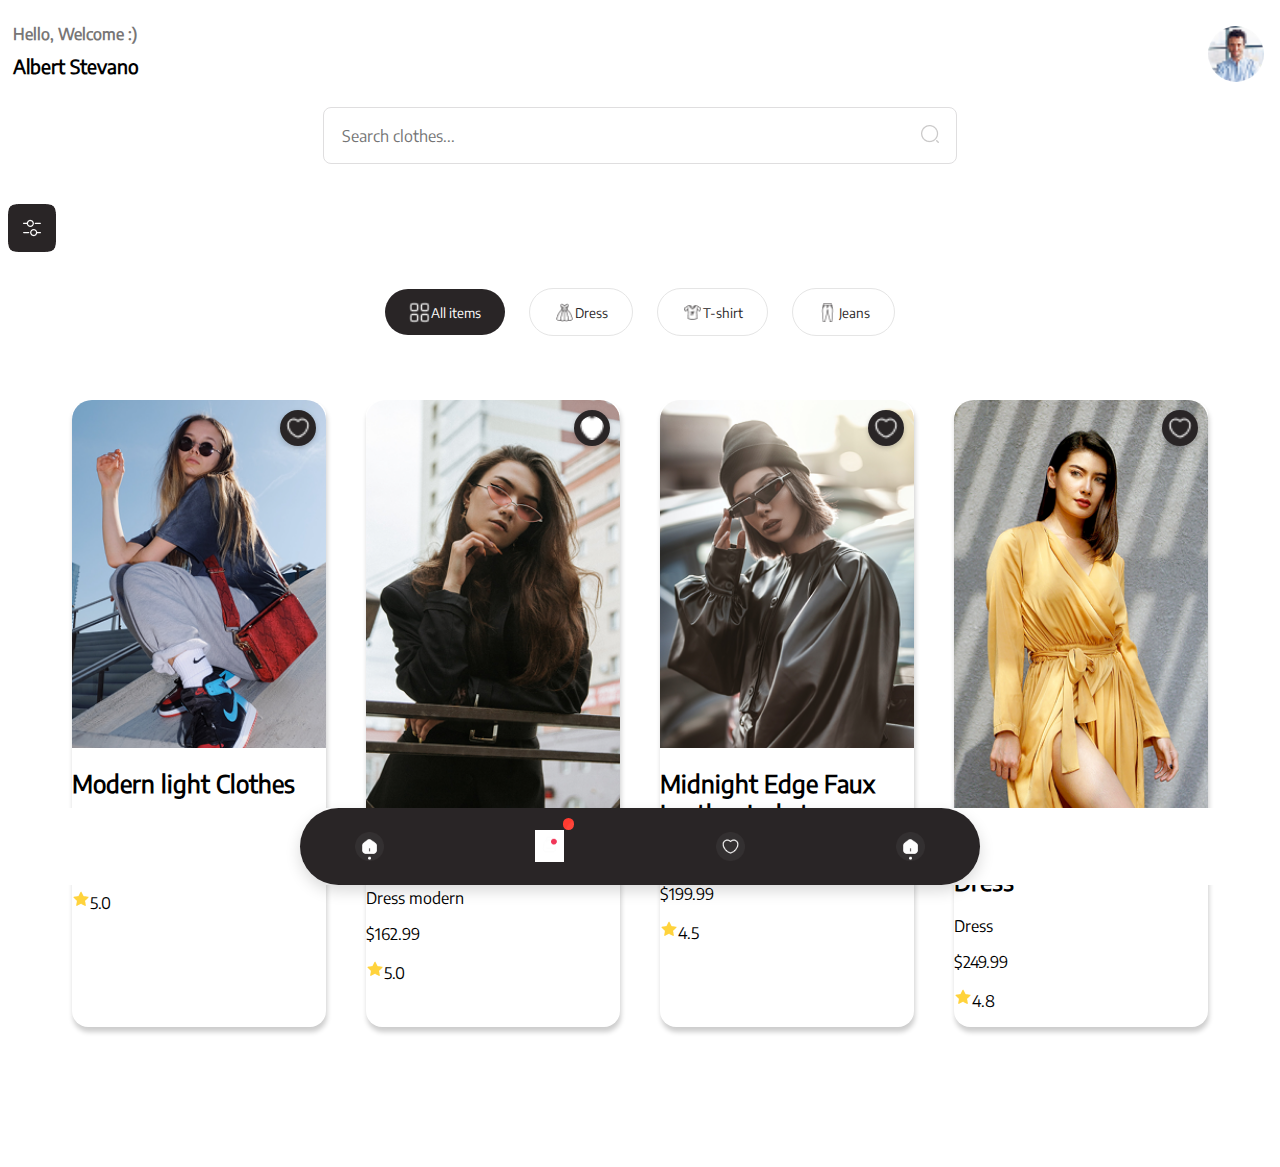
<file: index.html>
<!DOCTYPE html>
<html lang="en">
<head>
    <meta charset="UTF-8">
    <meta name="viewport" content="width=device-width, initial-scale=1.0">
    <link rel="stylesheet" href="css/style.css">
    <title>Pagina principal</title>
</head>
<body>
    <header>
        <div class="customer">
            <h1>Hello, Welcome :)</h1>
            <p>Albert Stevano</p>
            <div class="profile-picture">
                <img src="/storage/img/index/icon-account-picture.png" alt="icon account picture" >
            </div>
        </div>
    </header>
    <nav>
        <div class="search-box">
            <div class="row">
                <input 
                    type="text" 
                    class="search-bar" 
                    placeholder="Search clothes..."
                    autocomplete="off">
                <button>
                    <a href="https://google.com" target="_blank">
                        <img src="storage/img/index/icon-search.png" alt="icon search">
                    </a>
                </button>
            </div>
            <div class="results"></div>
        </div>
        <div class="filter">
            <a href="https://google.com" target="_blank">
                <img src="/storage/img/index/icon-filter.png" alt="icon filter">
            </a>
            <!-- corregir que esta imagen salga al lado del motro de busqueda -->
        </div> 
        <div class="category">
            <div class="all-items">
                <button>
                    <img src="storage/img/index/icon-items.png" alt="icon items">
                    <p>All items</p>
                </button>
            </div>
            <div class="dress">
                <button>
                    <img src="storage/img/index/icon-dress.png" alt="icon items">
                    <p>Dress</p>
                </button>
            </div>
            <div class="t-shirt">
                <button>
                    <img src="storage/img/index/icon-t_shirt.png" alt="icon items">
                    <p>T-shirt</p>
                </button>
            </div>
            <div class="jeans">
                <button>
                    <img src="storage/img/index/icon-jeans.png" alt="icon items">
                    <p>Jeans</p>
                </button>
            </div>
        </div>
        <!-- me falta hacer que cuando el usuario le de click, se cambie el fondo y el icono  -->
    </nav>
    <main>
        <article class="product">
            <figure class="imagen-product">
                <img src="storage/img/index/icon-heart-empty.png" alt="corazon vacio" class="heart"> 
                <!-- para el coraz[on se tiene que crear un circulo en el que vaya la imagen adentro -->
                <!-- arreglar las clases para poder colocar el corazon y la imagen juntas -->
                <img src="storage/img/index/product1.png" alt="producto 1" class="image">
            </figure>
            <div>
                <h2>Modern light Clothes</h2>
                <p>T-shirt</p>
                <p>$212.99</p>
                <p><img src="storage/img/index/icon-star.png" alt="star">5.0</p>
            </div>
        </article>
        <article class="product">
            <figure class="imagen-product">
                <img src="storage/img/index/icon-heart-fully.png" alt="corazon lleno" class="heart"> 
                <!-- para el coraz[on se tiene que crear un circulo en el que vaya la imagen adentro -->
                <!-- arreglar las clases para poder colocar el corazon y la imagen juntas -->
                <a href="./views/detail.html" target="_blank"><img src="storage/img/index/product2.png" alt="producto 2" class="image"></a>
            </figure>
            <div>
                <h2>Light Dress Bless</h2>
                <p>Dress modern</p>
                <p>$162.99</p>
                <p><img src="storage/img/index/icon-star.png" alt="star">5.0</p>
            </div>
        </article>
        <article class="product">
            <figure class="imagen-product">
                <img src="storage/img/index/icon-heart-empty.png" alt="corazon vacio" class="heart"> 
                <!-- para el coraz[on se tiene que crear un circulo en el que vaya la imagen adentro -->
                <!-- arreglar las clases para poder colocar el corazon y la imagen juntas -->
                <img src="storage/img/index/product3.png" alt="producto 3" class="image">
            </figure>
            <div>
                <h2>Midnight Edge Faux Leather Jacket</h2>
                <p>Jacket</p>
                <p>$199.99</p>
                <p><img src="storage/img/index/icon-star.png" alt="star">4.5</p>
            </div>
        </article>
        <article class="product">
            <figure class="imagen-product">
                <img src="storage/img/index/icon-heart-empty.png" alt="corazon vacio" class="heart"> 
                <!-- para el coraz[on se tiene que crear un circulo en el que vaya la imagen adentro -->
                <!-- arreglar las clases para poder colocar el corazon y la imagen juntas -->
                <img src="storage/img/index/product4.png" alt="producto 4" class="image">
            </figure>
            <div>
                <h2>Golden Glow Wrap Dress</h2>
                <p>Dress</p>
                <p>$249.99</p>
                <p><img src="storage/img/index/icon-star.png" alt="star">4.8</p>
            </div>
        </article>
    </main>
    <footer>
        <div class="footer-container">
            <nav class="bottom">
                <button class="item">
                    <img src="/storage/img/index/icon-home.png" alt="home icon">
                </button>
                <button class="item">
                    <a href="./views/checkout.html" target="_blank"><img src="/storage/img/index/icon-cart.png" alt="cart icon"></a>
                    <span class="notification"></span>
                </button>
                <button class="item">
                    <img src="/storage/img/index/icon-favourite.png" alt="favorite-icon">
                </button>
                <button class="item">
                    <img src="/storage/img/index/icon-home.png" alt="profile-icon">
                </button>
            </nav>
        </div>
    </footer>
    <script src="/js/main.js"></script>
</body>
</html>
</file>
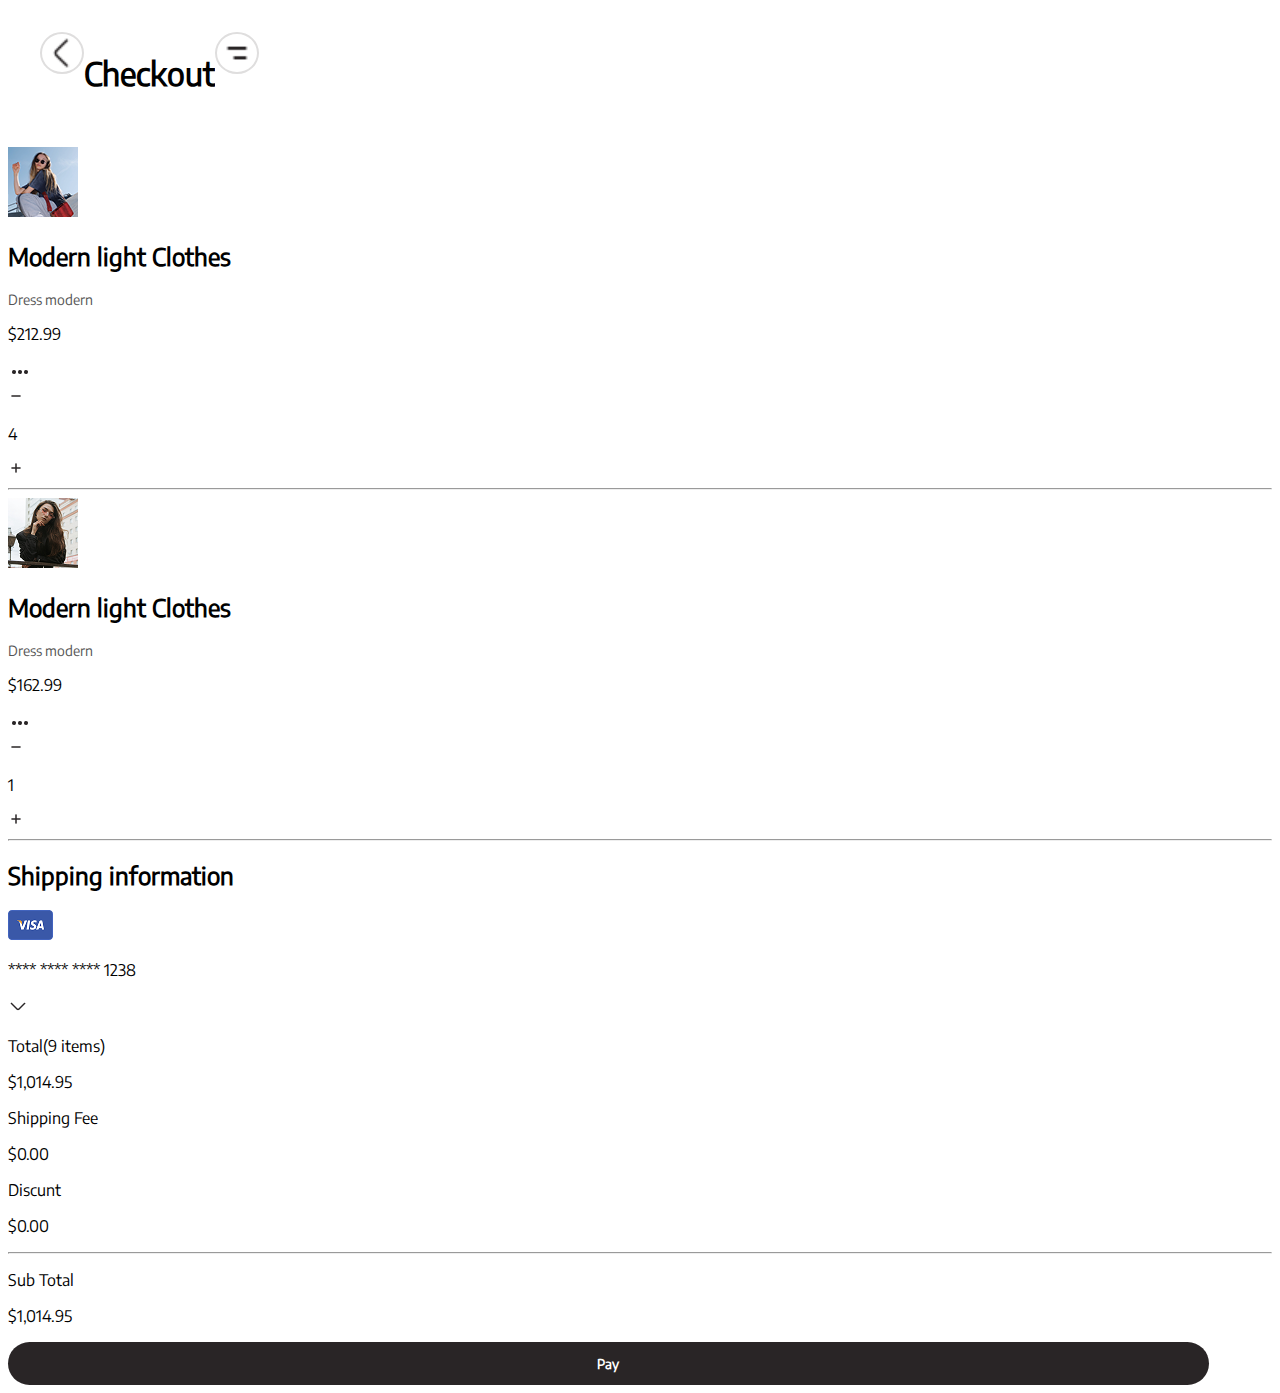
<file: views/checkout.html>
<!DOCTYPE html>
<html lang="en">
<head>
    <meta charset="UTF-8">
    <meta name="viewport" content="width=device-width, initial-scale=1.0">
    <link rel="stylesheet" href="/css/checkout.css">
    <title>Pagina de pago</title>
</head>
<body>
    <header class="header-checkout">
        <a href="./detail.html" >
            <img src="/storage/img/checkout/icon-main.png" alt="icon main" class="back">
        </a>
        <h1>Checkout</h1>
        <a href="./detail.html">
            <img src="/storage/img/checkout/icon-menu.png" alt="icon main" class="menu">
        </a>
    </header>
    <nav>
        <article class="product1">
            <img src="/storage/img/checkout/product1.png" alt="product1">
            <div >
                <div class="detail">
                    <h2>Modern light Clothes</h2>
                    <p class="description">Dress modern</p>
                    <p>$212.99</p>
                </div>
                <div>
                    <img src="/storage/img/checkout/icon-options.png" alt="opciones" class="icon-options">
                </div>
                <div class="detail-botones">
                    <img src="/storage/img/checkout/icon-minus.png" alt="minus">
                    <p>4</p>
                    <img src="/storage/img/checkout/icon-add.png" alt="añadir">
                </div>
            </div>
        </article>
        <hr>
        <article class="product2">
            <img src="/storage/img/checkout/product2.png" alt="product1">
            <div >
                <div class="detail">
                    <h2>Modern light Clothes</h2>
                    <p class="description">Dress modern</p>
                    <p>$162.99</p>
                </div>
                <div>
                    <img src="/storage/img/checkout/icon-options.png" alt="opciones" class="icon-options">
                </div>
                <div class="detail-botones">
                    <img src="/storage/img/checkout/icon-minus.png" alt="minus">
                    <p>1</p>
                    <img src="/storage/img/checkout/icon-add.png" alt="añadir">
                </div>
            </div>
        </article>
        <hr>
    </nav>
    <section class="formulario">
        <h2>Shipping information</h2>
        <form action="">
            <img src="/storage/img/checkout/visa.png" alt="visa">
            <p>**** **** **** 1238</p>
            <img src="/storage/img/checkout/icon-arrow-down.png" alt="flecha hacia abajo">
        </form>
        <!-- esto es un delsplegable, toca editarlo -->
        <!-- Para esto se puede usar una etiqueta detail -->
        <dialog></dialog>
        <!-- usar esta etiqueta tambien      -->
    </section>
    <section>
        <p class="information-left">Total(9 items)</p>
        <p class="information-right">$1,014.95</p>
        <p class="information-left">Shipping Fee</p>
        <p class="information-right">$0.00</p>
        <p class="information-left">Discunt</p>
        <p class="information-right">$0.00</p>
        <hr>
        <p class="information-left">Sub Total</p>
        <p class="information-right">$1,014.95</p>
    </section>
    <footer>
        <a href="https://google.com" target="_blank">
            <button>Pay</button>
        </a>
    </footer>
    <script src="/js/checkout.js"></script>
</body>
</html>
</file>
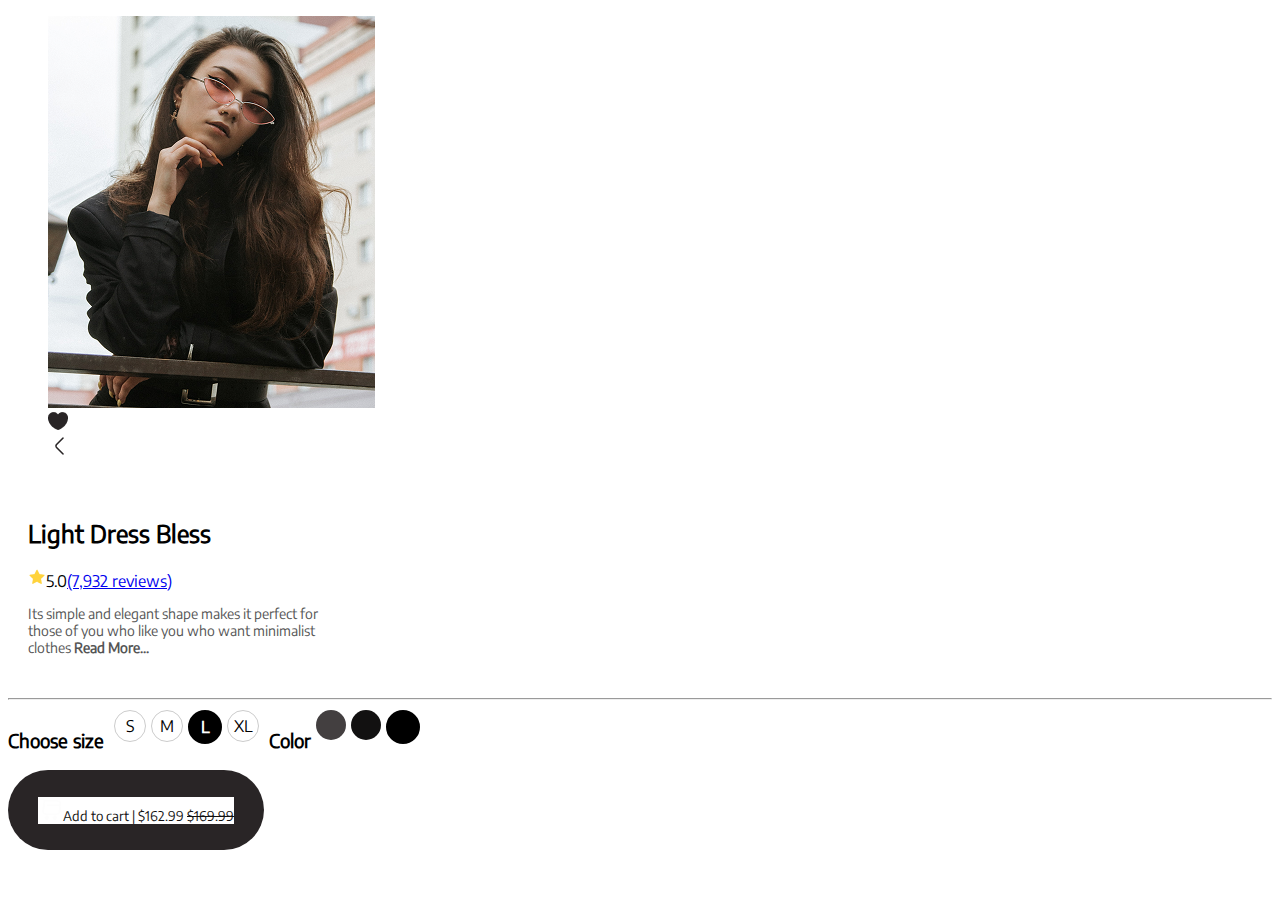
<file: views/detail.html>
<!DOCTYPE html>
<html lang="en">
<head>
    <meta charset="UTF-8">
    <meta name="viewport" content="width=device-width, initial-scale=1.0">
    <link rel="stylesheet" href="/css/detail.css">
    <title>Carrito</title>
</head>
<body>
    <main>
        <article>
            <figure>
                <div class="image-preview">
                    <img src="/storage/img/detail/product2.png" alt="preview">
                    <div class="heart">
                        <img src="/storage/img/detail/icon-heart-fully.png" alt="corazon negro">
                    </div>
                    <div class="back">
                        <a href="../index.html">
                            <img src="/storage/img/detail/icon-main.png" alt="icon back">
                        </a>
                    </div>
                <!-- colorcarle radio blanco tanto como al bvoton como al corazon -->
                </div>
            </figure>
            <div class="card">
                <h2>Light Dress Bless</h2>
                <div class="rating">
                    <img src="/storage/img/detail/icon-star.png" alt="estrella">5.0<a href="https://google.com">(7,932 reviews)</a>
                </div>
                <p class="description">Its simple and elegant shape makes it perfect for those of you who like you who want minimalist clothes <span class="bold">Read More...</span></p>
                
            </div>
            <div class="add-item">
                <!-- falta el add item -->
            </div>
        </article>
    </main>
    <hr>
    <section>
        <div class="options">
            <h3>Choose size</h3>
            <div class="size">
                <span>S</span>
                <span>M</span>
                <span class="selected">L</span>
                <span>XL</span>
            </div>
            <div class="color">
                <h3>Color</h3>
                <div></div>
                <div></div>
                <div class="selected"></div>
            </div>
        </div>
    </section>
    <footer>
        <button>
            <p><img src="/storage/img/detail/shopping-cart.png" alt="carrito de compras">Add to cart | $162.99 <s>$169.99</s></p>
            <!-- hacer que el texto en la etiqueta s sea mas peque;o -->
            <!-- falta mejoirar muchas cosas en realidad pero las hago con el css -->
        </button>
    </footer>
    <script src="/js/detail.js"></script>
</body>
</html>
</file>
<file: css/style.css>
/* Colores
01 gris oscruo
#292526
02 beige todo raro
#787676
03 como un gris pero m[as claro
#A3A1A2
04 gris muy claro
#F2F2F2
05
#121111
*/

/* Todo esto son caracteristicas generales del archivo */
*{
    background-color: #fff;
    font-family: encode sans1;
}
@font-face{
    font-family: encode sans1;
    src: url(/storage/font/static/EncodeSans-Regular.ttf) format("truetype");
    font-weight: 100;
}
@font-face{
    font-family: encode sans8;
    src: url(/storage/font/static/EncodeSans-Regular.ttf) format("truetype");
    font-weight: 800;
}
/* Corregir el nombre de la clase y las caracteristicas */


/* Todo esto corresponde al header del archivo del perfil */
.customer{
    position: relative;
    padding: 0.3rem;
}
.customer h1 {
    color: #787676;
    font-size: 1rem;
}
.customer p {
    font-weight: 900;
    font-size: 1.2em;
    margin: auto;
}
.profile-picture {
    position: absolute;
    top: 1.1rem; 
    right: 0.5rem; 
}
.profile-picture img {
    width: 3.5rem; 
    border-radius: 100%;
    border: none; 
}

/* Todo esto corresponde a la barra de busqueda  */
/*  */
:root {
    /* estas son vairalbes globales de css, es decir, modifican todo el documento */
    --input-bg: white;
    --item-hover: #f6f0f0;
}

/* este codigo me arruina todo el body JAJAJA */
/* body {
    display: flex;
    padding-top: 4rem;
    justify-content: center;
    height: 100vh;
    overflow: hidden;
} */

.search-box {
    /* caracteristicas de la barra de busqueda */
    margin-top: 0.8rem;
    border-radius: 0.5rem;
    border: 0.1rem solid #DFDEDF;
    padding: 1rem;
    max-width: fit-content;
    width: 80%;
}

.row {
    /* alinea los elementos en una fila y alinea verticalmente en el centro los resultados relacionado con la busqueda */
    display: flex;
    align-items: center;
    overflow-y: auto;
}

.row input {
    /* estilo para el campo de entrada */
    flex: 1;
    max-height: 2.5rem;
    border: 0;
    outline: 0;
    font-size: 1rem;
}

.row button {
    /* estilos para el boton */
    background: transparent;
    padding: 0;
    cursor: pointer;
    width: fit-content;
}

.results {
    /* estilos para los resultados que se seleccionan */
    max-height: 20rem;
    overflow-y: auto;
}

.results ul {
    /* estilo para la lista de resultados */
    display: flex;
    flex-direction: column;
    list-style-type: none;
    padding: 0;
    margin: 0;
    gap: 0.25rem;
}

.results ul li{
    list-style: none;
    border-radius: 0.25rem;
    padding: 1rem 0.75rem;
}

.results ul li:hover{
    background: var(--item-hover);
    border-radius: 0.5rem;
}

/*  */
.filter img{
    /* ajustar el dise;o de la imagen */
    border-radius: 0.5rem;
    border: none;
    cursor: pointer;
    margin-top: 1rem;
}

/* estilos generales de los botones seleccionados */
button{
    background: #292526;
    color: #fff;
    padding: 1rem 2rem;
    border-radius: 10rem;
    border: none;
    cursor: pointer;
    width: fit-content;
} 

.category {
    display: flex;
    gap: 0.7rem;
    align-items: center;
    flex-wrap: wrap;
    /* esto hace que los items se puedan acomodar por s[i solos, si esto fuera nowrap, se saldr[ian pero no quiero colocar una barra de nevegaci[on para ello */
}

.category button {
    /* Estilos base para los botrones decategorias*/
    display: flex;
    align-items: center;
    justify-content: center;
    gap: 0.5px;
    background: #ffffff;
    color: #292526;
    padding: 0.6rem 1.2rem;
    border-radius: 10rem;
    border: 0.1rem solid #e5e5e5;
    cursor: pointer;
    width: fit-content;
    transition: all 0.3s ease;
    /* aplica transici[on al cargar la pagina  */
}

.category button img {
    /* Estilos para las imágenes dentro de los botones, o bueno "logos" */
    width: 1.3rem;
    height: 1.3rem;
    object-fit: contain;
}

.category button p {
    margin: 0;
    font-weight: 500;/* Estilos para el texto dentro de los botones */
}

.category .all-items button {
    background: #292526;
    border: none;
    p{
        background-color: #292526;
        color: #fff;
    }
    img{
        background-color: transparent;
    }
    /* Estilo específico para el botón "All Items" (activo) */
}

.category .dress button:hover, .category .t-shirt button:hover, .category .jeans button:hover {
    background: #f5f5f5;
    /* Efectos hover para los botones */
}

.category .all-items button:hover {
    /* mas efectos para la seleccion seleccionada aunque no esta terminada */
    background: #3a3536;
    p{
        background-color: #3a3536;
        color: #fff;
    }
}

/* Listado de prodcutos */
main {
    /* diseño general y estructura del main */
    display: grid;
    grid-template-columns: repeat(2, 1fr);
    gap: 2rem;
    padding: 1.5rem;
}

.product{
    border-radius: 1rem;
    overflow: hidden;
    /* el overflow hidden hace que todo texto que se salga del contenedor, no se muestre */
    box-shadow: 1px 5px 5px rgba(0, 0, 0, 0.2);
    /* hace que la sombra se vea diferente de acuerdo a la esquina */
}

.imagen-product {
    /* Contenedor de las imagenes */
    position: relative;
    margin: 0;
    padding: 0;
    /* si se quita el margin y el pading, la imagen queda sin las proporciones adecuadas */
    width: 100%;
    /* ocupa todo el contenedor */
    height: fit-content;
    overflow: hidden;
}

.imagen-product .image {
    /* caracteristicas que se le dan a las imagenes de los productos*/
    width: 100%;
    object-fit: cover;
    border-radius: 20px 20px 0 0; /* Redondear solo las esquinas superiores de la imagne */
    display: block;
}

/* el circulo que se usa para el coraz[on*/
.imagen-product .heart {
    position: absolute;
    top: 0.62rem;
    right: 0.62rem;
    width: 1.5rem;
    height: 1.5rem;
    padding: 0.37rem;
    background-color: #292526;
    border-radius: 100%;
    box-shadow: 0 2px 5px rgba(0, 0, 0, 0.2);
    /* sombras esteticas para el coraz[on */
    cursor: pointer;
    transition: transform 0.2s;
    
}

.imagen-product .heart:hover {
    transform: scale(1.1);
    /* aumentar escala del corazon cuando se pone el cursor sobre el */
}



/* Espacio del contenido de cada producto*/
.product1 div, .product2 div, .product3 div {
    padding: 15px;
}

/* titulo  de cada producto */
.product1 h2, .product2 h2, .product3 h2 {
    margin: 0 0 5px 0;
    font-size: 16px;
    font-weight: bold;
}

/* Texto del producto */
.product1 p, .product2 p, .product3 p {
    margin: 5px 0;
    color: gray;
    font-size: 14px;
}

/* Precio del producto, en este caso, se usa el tercer parrafo, osea, los numeros */
.product1 p:nth-child(3), .product2 p:nth-child(3), .product3 p:nth-child(3) {
    font-weight: bold;
    color: black;
    font-size: 1rem;
    margin: 8px 0;
}

/* ultimo parrafo para la calificacion de las estrellas */
.product1 p:last-child, .product2 p:last-child, .product3 p:last-child {
    display: flex;
    align-items: center;
    gap: 5px;
    color: black;
}

/* Imagen dentro del último párrafo  */
.product1 p:last-child img, .product2 p:last-child img, .product3 p:last-child img {
    width: 1rem;
    height: 1rem;
}


/* Estilos para el footer y la barra de navegaci[on */
footer {
    position: fixed;
    bottom: 0;
    left: 0;
    width: 100%;
    padding: 10px 0;
    background-color: transparent;
}

.footer-container {
    display: flex;
    justify-content: center;
    width: 90%;
    padding: 0 16px;
}

.bottom {
    display: flex;
    justify-content: space-between;
    align-items: center;
    background-color: #292526;
    border-radius: 50px;
    padding: 0.5rem 1.5rem;
    width: 100%;
    max-width: 400px;
    box-shadow: 0 4px 10px rgba(0, 0, 0, 0.2);
}

.item {
    background: transparent;
    border: none;
    padding: 8px;
    cursor: pointer;
    position: relative;
    display: flex;
    justify-content: center;
    align-items: center;
}

.item img {
    width: 1.5rem;
    height: 1.5rem;
    background: none;
}

/* indicador para la notificacion del carro */
.notification {
    position: absolute;
    top: 0;
    right: 0;
    width: 0.5rem;
    height: 0.5rem;
    background-color: #FF3B30;
    border-radius: 50%;
    background-image: url(/storage/img/index/icon-cart.png);
}

/* resolucion para ordenadores */
@media screen and (min-width: 992px) {

    footer {
        position: fixed;
        bottom: 0;
        left: 0;
        width: 100%;
        padding: 15px 0;
        background-color: transparent;
        z-index: 1000;
    }
    
    .footer-container {
        display: flex;
        justify-content: center;
        width: 100%;
        max-width: 1200px;
        margin: 0 auto;
        padding: 0 30px;
    }
    
    .bottom {
        display: flex;
        justify-content: space-between;
        align-items: center;
        background-color: #292526;
        border-radius: 50px;
        padding: 0.8rem 2.5rem;
        width: 100%;
        max-width: 600px; 
        box-shadow: 0 6px 15px rgba(0, 0, 0, 0.15);
    }
    
    .item {
        background: transparent;
        border: none;
        padding: 10px 15px; 
        cursor: pointer;
        position: relative;
        display: flex;
        justify-content: center;
        align-items: center;
        transition: transform 0.2s ease;
    }
    
    .item:hover {
        transform: translateY(-3px);
    }
    
    .item img {
        width: 1.8rem; 
        height: 1.8rem;
        background: none;
    }
    
    .notification {
        position: absolute;
        top: -2px;
        right: 5px;
        width: 0.7rem;
        height: 0.7rem;
        background-color: #FF3B30;
        border-radius: 50%;
        background-image: url(/storage/img/index/icon-cart.png);
    }
    
    body {
        padding-bottom: 100px;
    }
    main {
        grid-template-columns: repeat(4, 1fr); 
        gap: 2.5rem;
        padding: 2rem 4rem;
        max-width: 1400px;
        margin: 0 auto;
    }
    
    .product {
        transition: transform 0.3s ease, box-shadow 0.3s ease;
    }
    
    .product:hover {
        transform: translateY(-5px);
        box-shadow: 0 10px 20px rgba(0, 0, 0, 0.1);
    }
    
    .category {
        justify-content: center;
        margin: 2rem 0;
        gap: 1.5rem;
    }
    
    .category button {
        padding: 0.8rem 1.5rem;
    }
    
    .search-box {
        margin: 1.5rem auto;
        width: 50%;
        max-width: 600px;
    }
}
</file>
<file: css/checkout.css>
/* Colores
01 gris oscruo
#292526
02 beige todo raro
#787676
03 como un gris pero m[as claro
#A3A1A2
04 gris muy claro
#F2F2F2
05
#121111
*/

*{
    background-color: #fff;
    font-family: encode sans1;
}
@font-face{
    font-family: encode sans1;
    src: url(/storage/font/static/EncodeSans-Regular.ttf) format("truetype");
    font-weight: 100;
}
button{
    background: #292526;
    color: #fff;
    padding: 13px 30px;
    border-radius: 100px;
    border: none;
    cursor: pointer;
    width: 95%;
    font-weight: bold;
}
.header-checkout{
    display: flex;
    margin: 2rem;
    .back{
        background: none;
        border-radius: 100%;
        border: 2px solid #DFDEDE;
        cursor: pointer;
        width: 2.5rem;
    }
    h1{
        text-align: center;
    }
    .menu{
        background: none;
        border-radius: 100%;
        border: 2px solid #DFDEDE;
        cursor: pointer;
        width: 2.5rem;
    }
}
nav hr{
    /* Hacer que la linea no sea con tanto color, hacerla más opaca */
}

.product1, .product2{   
    .description {
    font-size: 14px;
    color: #555;
    }
    .detail{

    }
    .icon-options{
        
    }
    .detail-botones{
        
    }
}
.formulario{
    
}


/* Corregir el nombre de la clase y las caracteristicas */
.information-left{

}
.information-right{
    
}
</file>
<file: css/detail.css>
/* Colores
01
#292526
02
#787676
03
#A3A1A2
04
#F2F2F2
05
#121111
*/
*{
    background-color: #fff;
    font-family: encode sans1;
}
@font-face{
    font-family: encode sans1;
    src: url(/storage/font/static/EncodeSans-Regular.ttf) format("truetype");
    font-weight: 100;
}
button{
    background: #292526;
    color: #fff;
    padding: 13px 30px;
    border-radius: 100px;
    border: none;
    cursor: pointer;
    width: fit-content;
}
/* Corregir el nombre de la clase y las caracteristicas */

.image-preview{
    .heart{

    }
    .back{

    }
}
.detail{

}





body {
    justify-content: center;
    align-items: center;
    height: 100vh;
}
.card {
    padding: 20px;
    max-width: 300px;
}
.description {
    font-size: 14px;
    color: #555;
}
.bold{
    font-weight: bold;
}
.options {
    display: flex;
    gap: 10px;
    margin-top: 10px;
    
}
.size, .color {
    display: flex;
    gap: 5px;
}
.size span, .color div {
    width: 30px;
    height: 30px;
    display: flex;
    justify-content: center;
    align-items: center;
    border-radius: 50%;
    border: 1px solid #ccc;
    cursor: pointer;
}
.size .selected{
    border: 2px solid #000;
    background: #000;  
    color: #fff;
    font-weight: bold;
}
.color .selected {
    border: 2px solid #000;
    background-color: currentColor;
}
.color div {
    border: none;
}
.color div:nth-child(1){ 
    background: #787876; 
}
.color div:nth-child(2){ 
    background: #433F40; 
}
.color div:nth-child(3){ 
    background: #121111; 
}
button{
    color: #111;
}
</file>
